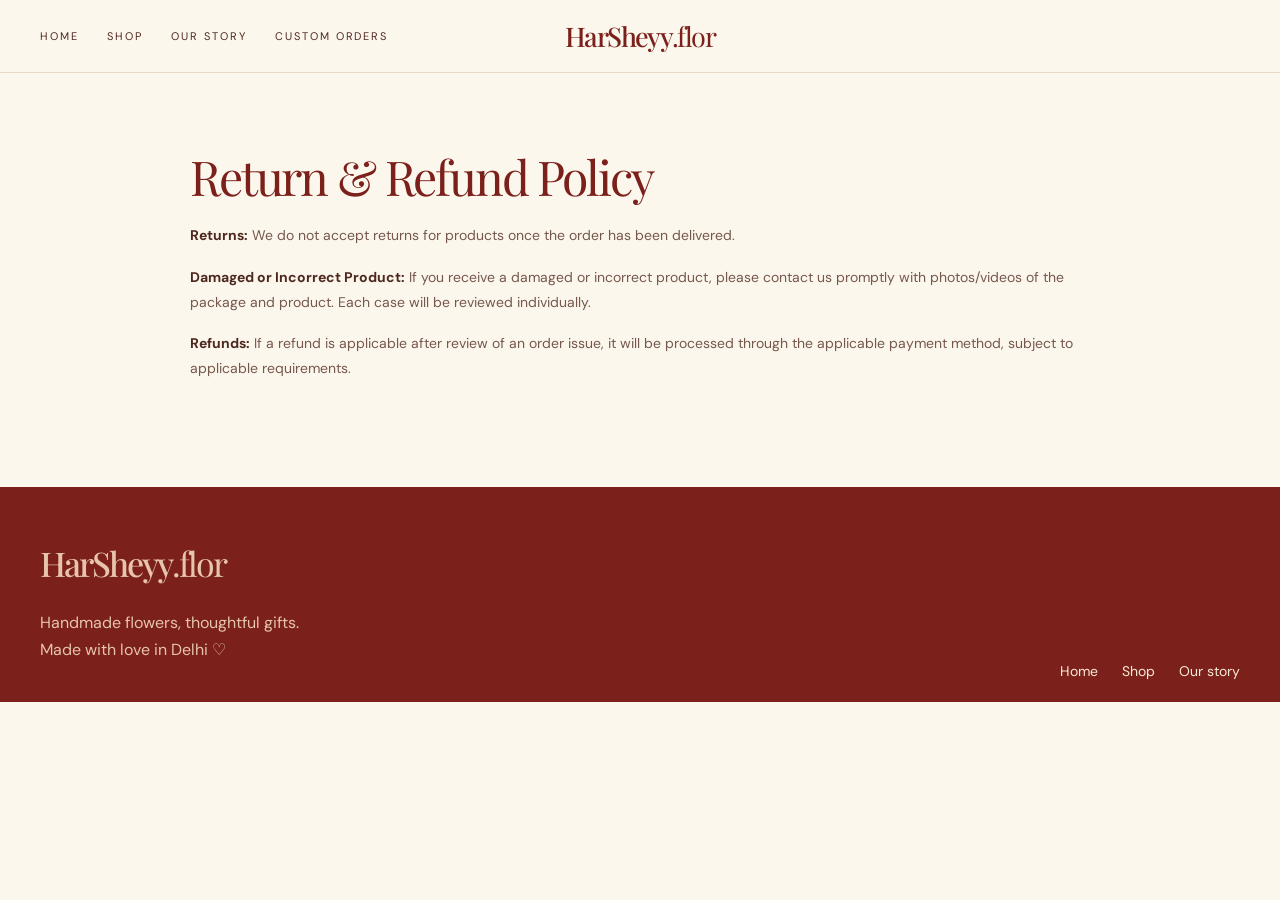
<file: refund.html>
<!DOCTYPE html><html lang="en"><head><meta charset="UTF-8"><meta name="viewport" content="width=device-width, initial-scale=1.0"><title>Return & Refund Policy — HarSheyy.flor.</title><link rel="stylesheet" href="style.css">

<link rel="icon" type="image/jpg" href="logo.jpg">

</head>

<body><header class="site-header"><div class="nav-wrap"><nav class="desktop-nav"><a href="index.html">Home</a><a href="shop.html">Shop</a><a href="index.html#story">Our story</a><a href="index.html#custom">Custom orders</a></nav><a class="brand" href="index.html">HarSheyy<span>.flor</span></a></div></header><main><section class="site-policy"><h1>Return & Refund Policy</h1><p><strong>Returns:</strong> We do not accept returns for products once the order has been delivered.</p><p><strong>Damaged or Incorrect Product:</strong> If you receive a damaged or incorrect product, please contact us promptly with photos/videos of the package and product. Each case will be reviewed individually.</p><p><strong>Refunds:</strong> If a refund is applicable after review of an order issue, it will be processed through the applicable payment method, subject to applicable requirements.</p></section></main><footer><div class="footer-inner page-width"><div><p class="footer-brand">HarSheyy<span>.flor</span></p><p>Handmade flowers, thoughtful gifts.<br>Made with love in Delhi ♡</p></div><div class="footer-links"><a href="index.html">Home</a><a href="shop.html">Shop</a><a href="index.html#story">Our story</a></div></div></footer></body></html>
</file>
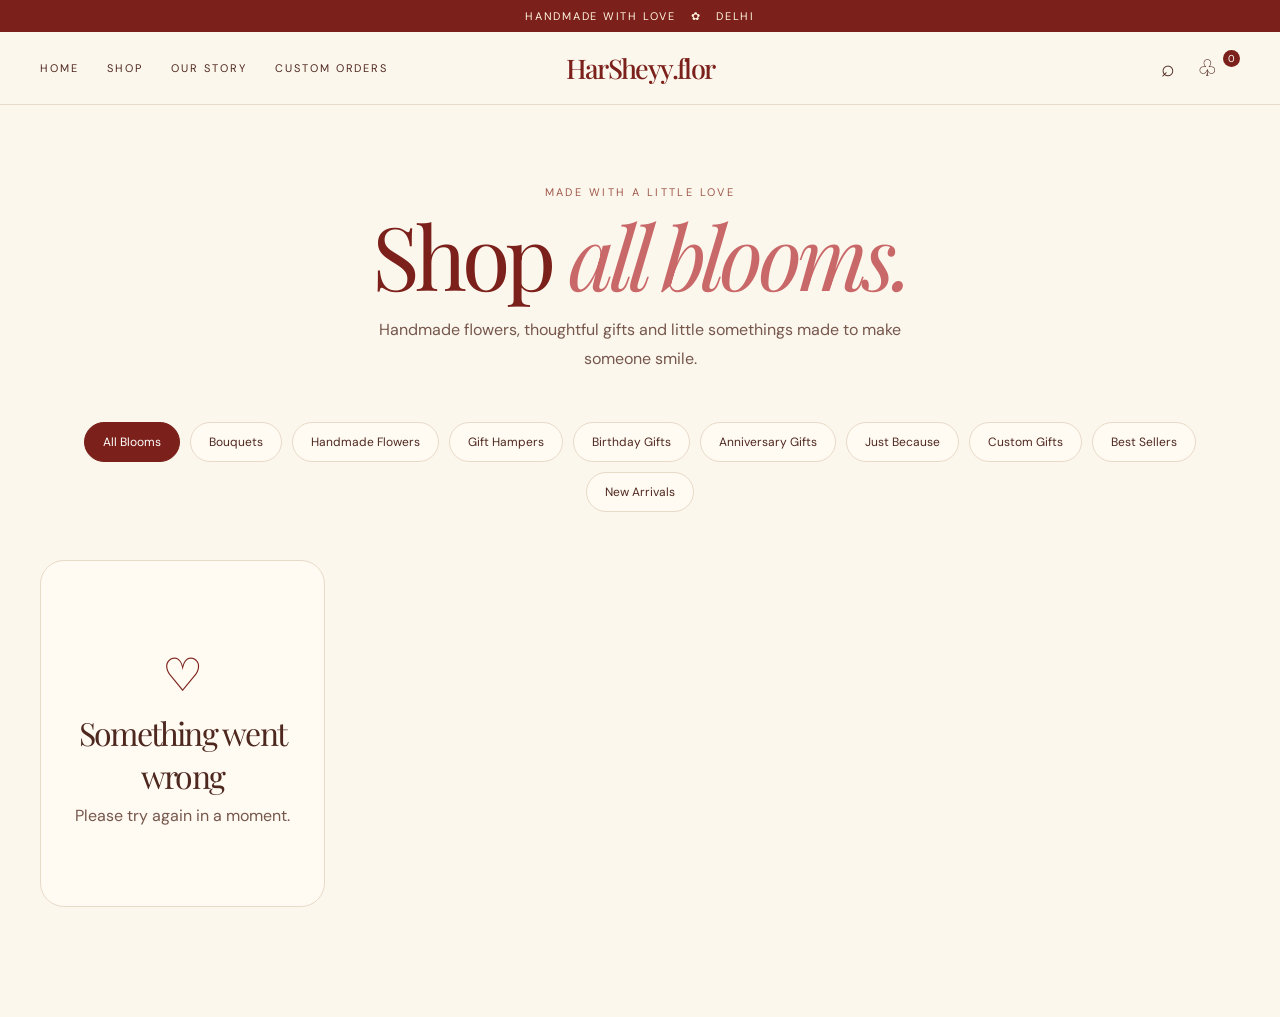
<file: shop.html>
<!DOCTYPE html>
<html lang="en">

<head>
  <meta charset="UTF-8">

  <meta
    name="viewport"
    content="width=device-width, initial-scale=1.0"
  >

  <title>Shop · HarSheyy.flor</title>

  <link
    rel="stylesheet"
    href="style.css"
  >

<link rel="icon" type="image/jpg" href="logo.jpg">

</head>

<body>

  <!-- ANNOUNCEMENT -->

  <div class="announcement">
    <span>HANDMADE WITH LOVE</span>
    ✿
    <span>DELHI</span>
  </div>


  <!-- HEADER -->

  <header class="site-header">

    <div class="nav-wrap">

      <button
        class="icon-button mobile-only"
        id="menu-open"
        aria-label="Open menu"
      >
        ☰
      </button>


      <nav class="desktop-nav">

        <a href="index.html">
          Home
        </a>

        <a href="shop.html">
          Shop
        </a>

        <a href="index.html#story">
          Our story
        </a>

        <a href="index.html#custom">
          Custom orders
        </a>

      </nav>


      <a
        class="brand"
        href="index.html"
      >
        HarSheyy<span></span>.flor
      </a>


      <div class="actions">

        <button
          class="icon-button search-button"
          aria-label="Search"
          type="button"
        >
          ⌕
        </button>


        <button
          class="icon-button"
          id="bag-button"
          aria-label="Shopping bag"
          type="button"
        >
          ♧
        </button>


        <span
          class="cart-count"
          id="cart-count"
          hidden
        >
          0
        </span>

      </div>

    </div>

  </header>


  <!-- SHOP -->

  <main>

    <section class="shop-page page-width">

      <div class="shop-page-heading">

        <p class="eyebrow">
          made with a little love
        </p>

        <h1>
          Shop <em>all blooms.</em>
        </h1>

        <p>
          Handmade flowers, thoughtful gifts and
          little somethings made to make someone smile.
        </p>

      </div>


      <!-- CATEGORIES -->

      <div
        class="shop-categories"
        id="shop-categories"
      >

        <button
          type="button"
          class="category-button active"
          data-category="All Blooms"
        >
          All Blooms
        </button>

        <button
          type="button"
          class="category-button"
          data-category="Bouquets"
        >
          Bouquets
        </button>

        <button
          type="button"
          class="category-button"
          data-category="Handmade Flowers"
        >
          Handmade Flowers
        </button>

        <button
          type="button"
          class="category-button"
          data-category="Gift Hampers"
        >
          Gift Hampers
        </button>

        <button
          type="button"
          class="category-button"
          data-category="Birthday Gifts"
        >
          Birthday Gifts
        </button>

        <button
          type="button"
          class="category-button"
          data-category="Anniversary Gifts"
        >
          Anniversary Gifts
        </button>

        <button
          type="button"
          class="category-button"
          data-category="Just Because"
        >
          Just Because
        </button>

        <button
          type="button"
          class="category-button"
          data-category="Custom Gifts"
        >
          Custom Gifts
        </button>

        <button
          type="button"
          class="category-button"
          data-category="Best Sellers"
        >
          Best Sellers
        </button>

        <button
          type="button"
          class="category-button"
          data-category="New Arrivals"
        >
          New Arrivals
        </button>

      </div>


      <!-- PRODUCTS -->

      <div
        class="products"
        id="shop-products"
      ></div>


      <!-- EMPTY RESULT -->

      <div
        class="shop-empty"
        id="shop-empty"
        hidden
      >

        <div>♡</div>

        <h2>
          Nothing here yet
        </h2>

        <p>
          We're still making something lovely.
        </p>

      </div>

    </section>

  </main>


  <!-- CART BACKDROP -->

  <div
    class="cart-backdrop"
    id="cart-backdrop"
  ></div>


  <!-- CART -->

  <aside
    class="cart-drawer"
    id="cart-drawer"
  >

    <div class="cart-header">

      <h2>
        Your Bag
      </h2>

      <button
        type="button"
        class="cart-close"
        id="cart-close"
        aria-label="Close bag"
      >
        ×
      </button>

    </div>


    <div
      class="cart-items"
      id="cart-items"
    >

      <div
        class="cart-empty"
        id="cart-empty"
      >

        <p>
          Your bag is empty ♡
        </p>

        <a
          href="shop.html"
          class="button outline"
        >
          Continue shopping
        </a>

      </div>

    </div>


    <div class="cart-footer">

      <div class="cart-total-row">

        <span>
          Total
        </span>

        <strong id="cart-total">
          ₹0
        </strong>

      </div>


      <button
        type="button"
        class="button primary full customise-order"
        id="customise-order"
      >
        Customise / Order
        <span>→</span>
      </button>

    </div>

  </aside>


  <!-- SEARCH -->

  <div
    class="search-overlay"
    id="search-overlay"
    aria-hidden="true"
  >

    <div class="search-overlay-inner">

      <div class="search-top">

        <p class="eyebrow">
          find your little something
        </p>

        <button
          type="button"
          class="search-close"
          id="search-close"
          aria-label="Close search"
        >
          ×
        </button>

      </div>


      <div class="search-box">

        <span class="search-symbol">
          ⌕
        </span>

        <input
          type="search"
          id="product-search"
          placeholder="Search bouquets, gifts..."
          autocomplete="off"
        >

        <button
          type="button"
          id="search-clear"
          aria-label="Clear search"
          hidden
        >
          ×
        </button>

      </div>


      <div
        class="search-hint"
        id="search-hint"
      >
        Search our blooms
      </div>


      <div
        class="search-results"
        id="search-results"
      ></div>

    </div>

  </div>


  <!-- MOBILE MENU -->

  <div
    class="drawer-backdrop"
    id="drawer-backdrop"
  ></div>


  <aside
    class="mobile-drawer"
    id="mobile-drawer"
    aria-hidden="true"
  >

    <button
      type="button"
      id="menu-close"
    >
      ×
    </button>

    <a href="index.html">
      Home
    </a>

    <a href="shop.html">
      Shop
    </a>

    <a href="index.html#story">
      Our story
    </a>

    <a href="index.html#custom">
      Custom orders
    </a>

  </aside>


  <script src="shop.js"></script>

</body>

</html>
</file>
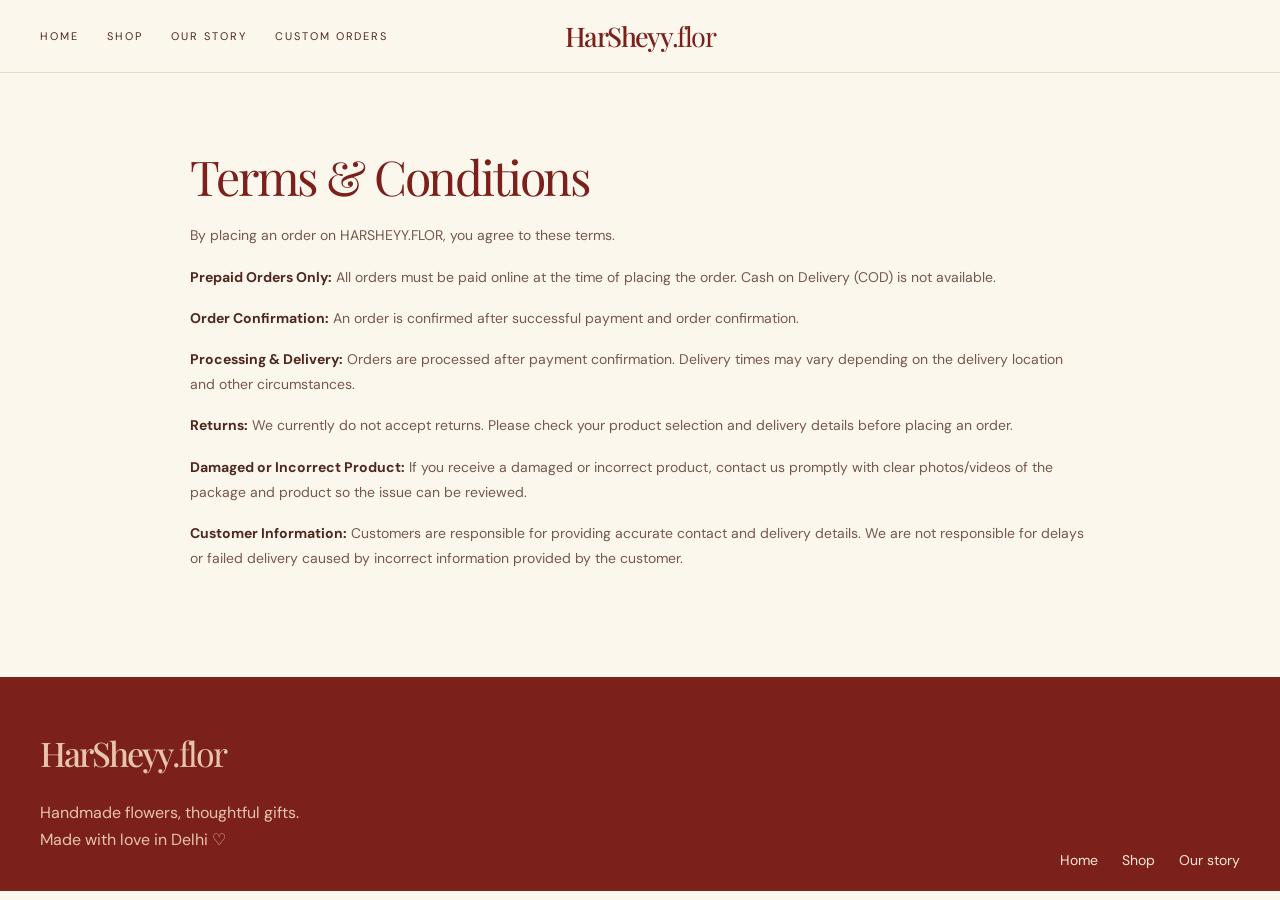
<file: terms.html>
<!DOCTYPE html><html lang="en"><head><meta charset="UTF-8"><meta name="viewport" content="width=device-width, initial-scale=1.0"><title>Terms & Conditions — HarSheyy.flor</title><link rel="stylesheet" href="style.css">

<link rel="icon" type="image/jpg" href="logo.jpg">

</head>

<body><header class="site-header"><div class="nav-wrap"><nav class="desktop-nav"><a href="index.html">Home</a><a href="shop.html">Shop</a><a href="index.html#story">Our story</a><a href="index.html#custom">Custom orders</a></nav><a class="brand" href="index.html">HarSheyy<span>.flor</span></a></div></header><main><section class="site-policy"><h1>Terms & Conditions</h1><p>By placing an order on HARSHEYY.FLOR, you agree to these terms.</p><p><strong>Prepaid Orders Only:</strong> All orders must be paid online at the time of placing the order. Cash on Delivery (COD) is not available.</p><p><strong>Order Confirmation:</strong> An order is confirmed after successful payment and order confirmation.</p><p><strong>Processing &amp; Delivery:</strong> Orders are processed after payment confirmation. Delivery times may vary depending on the delivery location and other circumstances.</p><p><strong>Returns:</strong> We currently do not accept returns. Please check your product selection and delivery details before placing an order.</p><p><strong>Damaged or Incorrect Product:</strong> If you receive a damaged or incorrect product, contact us promptly with clear photos/videos of the package and product so the issue can be reviewed.</p><p><strong>Customer Information:</strong> Customers are responsible for providing accurate contact and delivery details. We are not responsible for delays or failed delivery caused by incorrect information provided by the customer.</p></section></main><footer><div class="footer-inner page-width"><div><p class="footer-brand">HarSheyy<span>.flor</span></p><p>Handmade flowers, thoughtful gifts.<br>Made with love in Delhi ♡</p></div><div class="footer-links"><a href="index.html">Home</a><a href="shop.html">Shop</a><a href="index.html#story">Our story</a></div></div></footer></body></html>
</file>
<file: style.css>
@import url('https://fonts.googleapis.com/css2?family=DM+Sans:wght@400;500;600&family=Playfair+Display:ital,wght@0,400;0,500;1,400&display=swap');

:root{
  --cream:#fcf7ed;
  --paper:#f7ecde;
  --pink:#e8b5aa;
  --blush:#f3dfcd;
  --red:#7b201a;
  --red-dark:#5d1713;
  --brown:#4e281f;
  --muted:#76574c;
  --line:#e8dac8;
}

*{
  box-sizing:border-box;
}

html{
  scroll-behavior:smooth;
}

body{
  margin:0;
  background:var(--cream);
  color:var(--brown);
  font-family:'DM Sans',sans-serif;
}

body.cart-open,
body.menu-open,
body.search-open{
  overflow:hidden;
}

a{
  color:inherit;
  text-decoration:none;
}

button,
input,
select,
textarea{
  font:inherit;
}

button{
  cursor:pointer;
}

.page-width{
  max-width:1280px;
  margin:auto;
  padding-left:40px;
  padding-right:40px;
}

/* ANNOUNCEMENT */

.announcement{
  background:var(--red);
  color:#fff4df;
  text-align:center;
  padding:9px 16px;
  font-size:11px;
  letter-spacing:.16em;
}

.announcement span{
  margin:0 10px;
}

/* HEADER */

.site-header{
  position:sticky;
  top:0;
  z-index:20;
  background:rgba(252,247,237,.95);
  border-bottom:1px solid var(--line);
  backdrop-filter:blur(12px);
}

.nav-wrap{
  max-width:1280px;
  margin:auto;
  height:72px;
  padding:0 40px;
  display:flex;
  align-items:center;
  justify-content:space-between;
}

.desktop-nav{
  display:flex;
  gap:28px;
  font-size:11px;
  text-transform:uppercase;
  letter-spacing:.18em;
}

.brand,
.footer-brand{
  position:absolute;
  left:50%;
  transform:translateX(-50%);
  font-family:'Playfair Display',serif;
  font-size:27px;
  font-weight:500;
  letter-spacing:-.06em;
  color:var(--red);
}

.brand span,
.footer-brand span{
  font-weight:400;
}

.actions{
  display:flex;
  align-items:center;
  gap:4px;
  margin-left:auto;
}

.icon-button{
  border:0;
  background:transparent;
  border-radius:50%;
  padding:9px;
  font-size:23px;
  color:var(--brown);
}

.icon-button:hover{
  background:#f3e5d2;
}

.cart-count{
  background:var(--red);
  color:#fff;
  border-radius:50%;
  font-size:10px;
  width:17px;
  height:17px;
  display:grid;
  place-items:center;
  margin-left:-8px;
  margin-top:-20px;
}

.mobile-only{
  display:none;
}

/* PREMIUM SEARCH */

.search-overlay{
  position:fixed;
  inset:0;
  z-index:200;
  background:rgba(252,247,237,.97);
  backdrop-filter:blur(18px);
  opacity:0;
  visibility:hidden;
  pointer-events:none;
  transition:opacity .3s ease,visibility .3s ease;
}

.search-overlay.open{
  opacity:1;
  visibility:visible;
  pointer-events:auto;
}

.search-overlay-inner{
  width:min(900px,92%);
  margin:0 auto;
  padding-top:90px;
}

.search-top{
  display:flex;
  align-items:center;
  justify-content:space-between;
  margin-bottom:28px;
}

.search-top .eyebrow{
  margin:0;
}

.search-close{
  width:46px;
  height:46px;
  border:1px solid var(--line);
  background:#fffaf2;
  border-radius:50%;
  font-size:28px;
  line-height:1;
  color:var(--brown);
  transition:.2s;
}

.search-close:hover{
  background:var(--red);
  color:#fff;
  border-color:var(--red);
}

.search-box{
  display:flex;
  align-items:center;
  gap:14px;
  background:#fffaf2;
  border:1px solid var(--line);
  border-radius:20px;
  padding:7px 12px 7px 20px;
  box-shadow:0 15px 45px rgba(78,40,31,.08);
}

.search-symbol{
  font-size:27px;
  color:var(--red);
}

#product-search{
  flex:1;
  border:0;
  outline:0;
  background:transparent;
  color:var(--brown);
  font-size:18px;
  padding:15px 0;
}

#product-search::placeholder{
  color:#aa8b7d;
}

#search-clear{
  border:0;
  background:transparent;
  width:40px;
  height:40px;
  border-radius:50%;
  font-size:24px;
  color:#8d6b60;
}

#search-clear:hover{
  background:#f3dfd2;
}

.search-hint{
  padding:18px 4px;
  color:#98766a;
  font-size:12px;
  letter-spacing:.04em;
}

.search-results{
  display:grid;
  gap:12px;
  max-height:58vh;
  overflow-y:auto;
  padding-right:5px;
}

.search-result-card{
  display:flex;
  align-items:center;
  gap:18px;
  background:#fffaf2;
  border:1px solid var(--line);
  border-radius:18px;
  padding:12px;
  cursor:pointer;
  transition:transform .2s ease,box-shadow .2s ease,border-color .2s ease;
}

.search-result-card:hover{
  transform:translateY(-2px);
  border-color:#d9b6a8;
  box-shadow:0 12px 30px rgba(78,40,31,.08);
}

.search-result-card img{
  width:76px;
  height:86px;
  object-fit:cover;
  border-radius:12px;
  flex-shrink:0;
}

.search-result-info{
  flex:1;
  min-width:0;
}

.search-result-info span{
  display:inline-block;
  font-size:9px;
  text-transform:uppercase;
  letter-spacing:.13em;
  color:var(--red);
  margin-bottom:5px;
}

.search-result-info h3{
  margin:0;
  font-family:'Playfair Display',serif;
  font-size:20px;
  font-weight:400;
  color:var(--brown);
}

.search-result-info p{
  margin:6px 0 0;
  color:#8b6b5e;
  font-size:13px;
}

.search-add-button{
  width:42px;
  height:42px;
  flex-shrink:0;
  border:0;
  border-radius:50%;
  background:var(--red);
  color:#fff;
  font-size:25px;
  line-height:1;
  transition:.2s;
}

.search-add-button:hover{
  background:var(--red-dark);
  transform:scale(1.05);
}

.search-no-results{
  text-align:center;
  padding:70px 20px;
  background:#fffaf2;
  border:1px solid var(--line);
  border-radius:22px;
}

.search-no-icon{
  font-family:'Playfair Display',serif;
  font-size:42px;
  color:var(--red);
  margin-bottom:10px;
}

.search-no-results h3{
  margin:0 0 8px;
  font-family:'Playfair Display',serif;
  font-size:28px;
  font-weight:400;
}

.search-no-results p{
  margin:0;
  color:#8d6b60;
  font-size:14px;
}

/* HERO */

.hero{
  display:grid;
  grid-template-columns:1.05fr .95fr;
  align-items:center;
  gap:40px;
  padding-top:80px;
  padding-bottom:112px;
}

.eyebrow{
  font-size:11px;
  letter-spacing:.22em;
  text-transform:uppercase;
  color:#a05a4b;
  margin:0 0 16px;
}

.hero h1,
.story h2,
.custom-copy h2,
h2{
  font-family:'Playfair Display',serif;
  font-weight:400;
  letter-spacing:-.055em;
}

.hero h1{
  font-size:clamp(62px,8vw,112px);
  line-height:.86;
  color:var(--red);
  margin:0;
}

.hero h1 em,
h2 em{
  color:#c96868;
  font-weight:400;
}

.lead{
  font-size:16px;
  line-height:1.8;
  color:var(--muted);
  max-width:520px;
}

.button-row{
  display:flex;
  gap:12px;
  flex-wrap:wrap;
  margin-top:28px;
}

.button{
  border-radius:999px;
  border:1px solid var(--red);
  padding:13px 24px;
  font-size:14px;
  display:inline-block;
  transition:.2s;
}

.button span{
  margin-left:8px;
}

.button.primary{
  background:var(--red);
  color:#fff;
  border-color:var(--red);
}

.button.primary:hover{
  background:var(--red-dark);
}

.button.outline:hover{
  background:#f4dfd2;
}


/* HERO ART */

.hero-art{
  position:relative;
  max-width:540px;
  margin:auto;
  width:100%;
}

.orb{
  position:absolute;
  left:-12px;
  top:40px;
  width:96px;
  height:96px;
  border-radius:50%;
  background:#f2c4ba;
  filter:blur(25px);
}

.logo-frame{
  position:relative;
  aspect-ratio:.9;
  overflow:hidden;
  border-radius:48% 48% 8% 8%;
  background:#1d428d;
  box-shadow:16px 20px 0 #e7bfae;
}

.logo-frame img,
.story-image img{
  width:100%;
  height:100%;
  display:block;
  object-fit:cover;
}

.hero-art>p{
  position:absolute;
  bottom:-32px;
  left:-16px;
  transform:rotate(-8deg);
  font:20px 'Playfair Display',serif;
  color:var(--red);
}


/* SHOP */

.shop-section{
  background:var(--paper);
  border-top:1px solid var(--line);
  border-bottom:1px solid var(--line);
  padding:96px 0;
}

.section-heading{
  display:flex;
  align-items:end;
  justify-content:space-between;
  gap:20px;
  margin-bottom:36px;
}

.section-heading h2{
  font-size:52px;
  margin:0;
}

.section-heading>a{
  text-decoration:underline;
  text-underline-offset:5px;
  font-size:14px;
}


/* PRODUCTS */

.products{
  display:grid;
  grid-template-columns:repeat(4,1fr);
  gap:20px;
}

.product-card{
  min-width:0;
}

.product-image-wrap{
  position:relative;
  aspect-ratio:.82;
  border-radius:22px;
  overflow:hidden;
  background:#e6d2bd;
}

.product-image{
  width:100%;
  height:100%;
  display:block;
  object-fit:cover;
  transition:transform .5s;
}

.product-card:hover .product-image{
  transform:scale(1.05);
}

.product-image-wrap:after{
  content:'';
  position:absolute;
  inset:0;
  box-shadow:inset 0 0 0 1px rgba(78,40,31,.04);
  pointer-events:none;
}

.product-tag{
  position:absolute;
  top:12px;
  left:12px;
  z-index:2;
  border-radius:999px;
  background:var(--cream);
  padding:6px 12px;
  font-size:10px;
  text-transform:uppercase;
  letter-spacing:.12em;
  color:var(--red);
}

.product-heart{
  position:absolute;
  top:12px;
  right:12px;
  z-index:3;
  border:0;
  background:rgba(255,255,255,.92);
  border-radius:50%;
  width:42px;
  height:42px;
  font-size:20px;
  color:var(--red);
}

.product-heart.saved{
  color:var(--red);
}

.product-info{
  padding-top:12px;
}

.product-info h3{
  font:18px 'Playfair Display',serif;
  margin:0;
}

.product-bottom{
  display:flex;
  align-items:center;
  justify-content:space-between;
  gap:8px;
}

.product-price{
  color:#8b6b5e;
  font-size:14px;
  margin-top:5px;
}

.add-to-bag{
  border:0;
  background:rgba(255,255,255,.92);
  border-radius:50%;
  width:42px;
  height:42px;
  font-size:21px;
  color:var(--brown);
  flex-shrink:0;
}

.add-to-bag:hover{
  background:#fff;
}


/* STORY */

.story{
  display:grid;
  grid-template-columns:.8fr 1.2fr;
  align-items:center;
  gap:80px;
  padding-top:112px;
  padding-bottom:112px;
}

.story-image{
  position:relative;
  max-width:390px;
  aspect-ratio:1;
  overflow:hidden;
  border-radius:24px;
}

.story-image span{
  position:absolute;
  left:16px;
  bottom:16px;
  background:var(--cream);
  padding:8px 14px;
  border-radius:999px;
  font:14px 'Playfair Display',serif;
  color:var(--red);
}

.story h2{
  font-size:64px;
  line-height:.95;
  margin:0 0 24px;
}

.signature{
  font:20px 'Playfair Display',serif;
  color:var(--red);
}


/* CUSTOM ORDER */

.custom-section{
  background:var(--paper);
  border-top:1px solid var(--line);
  border-bottom:1px solid var(--line);
  padding:96px 0;
}

.custom-grid{
  display:grid;
  grid-template-columns:.9fr 1.1fr;
  gap:70px;
  align-items:start;
}

.custom-copy h2{
  font-size:64px;
  line-height:.95;
  margin:0 0 24px;
}

.custom-copy>p:not(.eyebrow):not(.signature){
  color:var(--muted);
  line-height:1.8;
  max-width:480px;
}


/* CUSTOM FORM */

.custom-form{
  background:var(--cream);
  border:1px solid var(--line);
  border-radius:24px;
  padding:30px;
  display:grid;
  grid-template-columns:1fr 1fr;
  gap:18px;
}

.custom-form label{
  display:flex;
  flex-direction:column;
  gap:7px;
  font-size:12px;
  color:var(--brown);
}

.custom-form .full{
  grid-column:1 / -1;
}

.custom-form input,
.custom-form select,
.custom-form textarea{
  width:100%;
  border:1px solid var(--line);
  background:#fffaf2;
  color:var(--brown);
  border-radius:12px;
  padding:13px 14px;
  outline:none;
}

.custom-form input:focus,
.custom-form select:focus,
.custom-form textarea:focus{
  border-color:#b77a6d;
}

.custom-form textarea{
  min-height:120px;
  resize:vertical;
}

.custom-form input[type="file"]{
  padding:10px;
}

#form-success{
  background:#e7f1df;
  color:#38552d;
  border-radius:12px;
  padding:12px 14px;
  font-size:13px;
}

/* REVIEWS */

.reviews{
  padding-top:90px;
  padding-bottom:100px;
}

.reviews .section-heading{
  margin-bottom:38px;
}

.review-grid{
  display:grid;
  grid-template-columns:repeat(3,1fr);
  gap:22px;
}

.review-grid article{
  position:relative;
  background:#fffaf5;
  border:1px solid rgba(111,58,45,.12);
  border-radius:24px;
  padding:30px 28px 27px;
  min-height:205px;
  display:flex;
  flex-direction:column;
  justify-content:space-between;
  box-shadow:0 10px 30px rgba(79,42,31,.06);
  transition:transform .25s ease,box-shadow .25s ease;
}

.review-grid article:hover{
  transform:translateY(-5px);
  box-shadow:0 16px 35px rgba(79,42,31,.10);
}

.stars{
  font-size:15px;
  letter-spacing:3px;
  margin-bottom:18px;
}

.review-grid article p{
  margin:0;
  color:#4d3932;
  font-size:16px;
  line-height:1.7;
}

.review-grid article small{
  display:block;
  margin-top:24px;
  padding-top:17px;
  border-top:1px solid rgba(111,58,45,.10);
  color:#876b60;
  font-size:12px;
  letter-spacing:.4px;
}

.review-grid article::after{
  content:"♡";
  position:absolute;
  right:22px;
  top:18px;
  font-size:25px;
  opacity:.18;
}


/* INSTAGRAM */

.instagram{
  background:var(--blush);
  padding:96px 0;
  text-align:center;
}

.center h2{
  font-size:52px;
  margin:0;
}

.instagram-grid{
  display:grid;
  grid-template-columns:repeat(6,1fr);
  gap:16px;
  margin:40px auto;
  max-width:1000px;
}

.instagram-grid a{
  aspect-ratio:1;
  overflow:hidden;
  border-radius:14px;
}

.instagram-grid img{
  width:100%;
  height:100%;
  object-fit:cover;
  transition:.5s;
}

.instagram-grid a:hover img{
  transform:scale(1.1);
}


/* FOOTER */

footer{
  background:var(--red);
  color:#f8e9d6;
  padding:48px 0 22px;
}

.footer-inner{
  display:flex;
  justify-content:space-between;
  align-items:end;
  gap:30px;
}

.footer-brand{
  position:static;
  transform:none;
  color:#f8e9d6;
  margin:0;
  font-size:34px;
}

.footer-inner p{
  line-height:1.7;
  color:#e6c4ae;
}

.footer-links{
  display:flex;
  gap:24px;
  font-size:14px;
}

.copyright{
  border-top:1px solid #a64b42;
  margin-top:38px;
  padding-top:18px;
  color:#d6a99b;
  font-size:12px;
}


/* CART DRAWER */

.cart-backdrop{
  position:fixed;
  inset:0;
  background:rgba(40,20,15,.38);
  opacity:0;
  visibility:hidden;
  pointer-events:none;
  z-index:90;
  transition:.3s ease;
}

.cart-backdrop.open{
  opacity:1;
  visibility:visible;
  pointer-events:auto;
}

.cart-drawer{
  position:fixed;
  top:0;
  right:0;
  bottom:0;
  width:420px;
  max-width:92vw;
  background:var(--cream);
  z-index:100;
  transform:translateX(105%);
  visibility:hidden;
  transition:transform .35s ease,visibility .35s ease;
  display:flex;
  flex-direction:column;
  box-shadow:-12px 0 35px rgba(50,25,15,.15);
}

.cart-drawer.open{
  transform:translateX(0);
  visibility:visible;
}

.cart-header{
  flex-shrink:0;
  display:flex;
  align-items:center;
  justify-content:space-between;
  padding:24px;
  border-bottom:1px solid var(--line);
}

.cart-header h2{
  margin:0;
  font-family:'Playfair Display',serif;
  font-size:30px;
  font-weight:400;
}

.cart-close{
  border:0;
  background:transparent;
  font-size:32px;
  line-height:1;
  color:var(--brown);
  padding:4px 8px;
}

.cart-items{
  flex:1;
  min-height:0;
  overflow-y:auto;
  padding:20px;
}

.cart-empty{
  text-align:center;
  padding:60px 10px;
}

.cart-empty p{
  font-family:'Playfair Display',serif;
  font-size:22px;
  margin:0 0 24px;
}

.cart-item{
  display:flex;
  gap:14px;
  padding:14px 0;
  border-bottom:1px solid var(--line);
}

.cart-item-image{
  width:82px;
  height:100px;
  object-fit:cover;
  border-radius:12px;
  flex-shrink:0;
}

.cart-item-info{
  flex:1;
  min-width:0;
}

.cart-item-info h3{
  margin:0 0 5px;
  font-family:'Playfair Display',serif;
  font-size:17px;
  font-weight:400;
}

.cart-item-info p{
  margin:0 0 12px;
  font-size:14px;
  color:var(--muted);
}

.cart-item-bottom{
  display:flex;
  align-items:center;
  justify-content:space-between;
  gap:10px;
}

.quantity-controls{
  display:flex;
  align-items:center;
  gap:12px;
  border:1px solid var(--line);
  border-radius:999px;
  padding:4px 8px;
}

.quantity-controls button{
  border:0;
  background:transparent;
  font-size:18px;
  width:24px;
  height:24px;
  padding:0;
  color:var(--brown);
}

.quantity-controls span{
  font-size:13px;
  min-width:12px;
  text-align:center;
}

.cart-remove{
  border:0;
  background:transparent;
  color:#9b6257;
  font-size:11px;
  text-decoration:underline;
  padding:4px;
}

.cart-footer{
  flex-shrink:0;
  border-top:1px solid var(--line);
  padding:20px;
  background:var(--paper);
}

.cart-total-row{
  display:flex;
  align-items:center;
  justify-content:space-between;
  margin-bottom:16px;
  font-size:15px;
}

.cart-total-row strong{
  font-size:18px;
  color:var(--red);
}

.cart-footer .full{
  width:100%;
  text-align:center;
}


/* MOBILE MENU */

.mobile-drawer,
.drawer-backdrop{
  display:none;
}

/* Mobile menu is hidden on desktop and becomes a real drawer on mobile. */
@media(max-width:800px){

  .mobile-drawer{
    display:block;
    position:fixed;
    top:0;
    left:0;
    bottom:0;
    width:min(320px,86vw);
    background:var(--cream);
    z-index:160;
    transform:translateX(-105%);
    visibility:hidden;
    transition:transform .3s ease, visibility .3s ease;
    box-shadow:12px 0 35px rgba(50,25,15,.15);
    padding:78px 28px 30px;
    overflow-y:auto;
  }

  .mobile-drawer.open{
    transform:translateX(0);
    visibility:visible;
  }

  .mobile-drawer .drawer-close{
    position:absolute;
    top:18px;
    right:18px;
    width:42px;
    height:42px;
    border:1px solid var(--line);
    border-radius:50%;
    background:#fffaf2;
    color:var(--brown);
    font-size:28px;
    line-height:1;
  }

  .mobile-drawer nav{
    display:flex;
    flex-direction:column;
    gap:6px;
  }

  .mobile-drawer nav a{
    display:block;
    padding:17px 4px;
    border-bottom:1px solid var(--line);
    font-family:'Playfair Display',serif;
    font-size:25px;
    color:var(--brown);
  }

  .mobile-drawer nav a:active{
    color:var(--red);
  }

  .drawer-backdrop{
    display:block;
    position:fixed;
    inset:0;
    z-index:150;
    background:rgba(40,20,15,.38);
    opacity:0;
    visibility:hidden;
    pointer-events:none;
    transition:opacity .3s ease, visibility .3s ease;
  }

  .drawer-backdrop.open{
    opacity:1;
    visibility:visible;
    pointer-events:auto;
  }
}


/* MOBILE */

@media(max-width:800px){

  .page-width{
    padding-left:20px;
    padding-right:20px;
  }

  .nav-wrap{
    height:64px;
    padding:0 18px;
  }

  .desktop-nav{
    display:none;
  }

  .search-button{
    display:block;
  }

  .mobile-only{
    display:block;
  }

  .brand{
    font-size:23px;
  }

  .hero,
  .story,
  .custom-grid{
    grid-template-columns:1fr;
  }

  .hero{
    padding-top:56px;
    padding-bottom:80px;
  }

  .hero h1{
    font-size:64px;
  }

  .hero-art{
    margin-top:24px;
  }

  .shop-section,
  .custom-section,
  .instagram{
    padding:64px 0;
  }

  .section-heading{
    align-items:start;
    flex-direction:column;
  }

  .section-heading h2,
  .center h2{
    font-size:40px;
  }

  .section-heading>a{
    display:block;
  }

  .products{
    grid-template-columns:repeat(2,1fr);
    gap:28px 12px;
  }

  .product-image-wrap{
    border-radius:16px;
  }

  .product-info h3{
    font-size:16px;
  }

  .add-to-bag{
    width:38px;
    height:38px;
  }

  .story{
    gap:42px;
    padding-top:72px;
    padding-bottom:72px;
  }

  .story-image{
    max-width:none;
  }

  .story h2,
  .custom-copy h2{
    font-size:52px;
  }

  .custom-grid{
    gap:38px;
  }

  .custom-form{
    padding:22px;
    grid-template-columns:1fr;
  }

  .custom-form .full{
    grid-column:auto;
  }

  .review-grid{
    grid-template-columns:1fr;
    gap:14px;
  }

  .reviews{
    padding-top:65px;
    padding-bottom:70px;
  }

  .reviews .section-heading{
    margin-bottom:28px;
  }

  .reviews .section-heading>a{
    display:none;
  }

  .review-grid article{
    min-height:auto;
    padding:25px 22px;
    border-radius:20px;
  }

  .review-grid article p{
    font-size:15px;
    line-height:1.65;
  }

  .review-grid article small{
    margin-top:20px;
    padding-top:14px;
  }

  .instagram-grid{
    grid-template-columns:repeat(3,1fr);
    gap:7px;
    margin:30px auto;
  }

  .footer-inner{
    align-items:start;
    flex-direction:column;
  }

  .footer-links{
    flex-wrap:wrap;
  }


  /* CART */

  .cart-drawer{
    width:92vw;
    max-width:none;
  }

  .cart-header{
    padding:20px;
  }

  .cart-items{
    padding:16px;
  }

  .cart-footer{
    padding:16px;
  }

  .cart-item-image{
    width:72px;
    height:88px;
  }


  /* SEARCH */

  .search-overlay-inner{
    width:calc(100% - 32px);
    padding-top:30px;
  }

  .search-top{
    margin-bottom:20px;
  }

  .search-top .eyebrow{
    font-size:9px;
  }

  .search-close{
    width:42px;
    height:42px;
  }

  .search-box{
    border-radius:16px;
    padding-left:15px;
  }

  .search-symbol{
    font-size:23px;
  }

  #product-search{
    font-size:16px;
    padding:13px 0;
  }

  .search-results{
    max-height:65vh;
  }

  .search-result-card{
    gap:12px;
    padding:9px;
  }

  .search-result-card img{
    width:62px;
    height:72px;
    border-radius:10px;
  }

  .search-result-info h3{
    font-size:17px;
  }

  .search-add-button{
    width:38px;
    height:38px;
    font-size:22px;
  }
}

/* SMALL PHONES */

@media(max-width:380px){

  .hero h1{
    font-size:55px;
  }

  .products{
    gap:22px 10px;
  }

  .product-info h3{
    font-size:15px;
  }

  .product-price{
    font-size:13px;
  }

  .add-to-bag{
    width:34px;
    height:34px;
    font-size:18px;
  }

  .cart-drawer{
    width:96vw;
  }

  .search-overlay-inner{
    width:calc(100% - 24px);
  }

  .search-result-card img{
    width:56px;
    height:66px;
  }

  .search-result-info h3{
    font-size:15px;
  }

  .search-add-button{
    width:34px;
    height:34px;
  }

}

/* =========================
   SHOP PAGE
========================= */

.shop-page{
  padding-top:80px;
  padding-bottom:110px;
}

.shop-page-heading{
  text-align:center;
  max-width:760px;
  margin:0 auto 48px;
}

.shop-page-heading h1{
  font-family:'Playfair Display',serif;
  font-size:clamp(52px,7vw,88px);
  line-height:.9;
  font-weight:400;
  letter-spacing:-.055em;
  color:var(--red);
  margin:0 0 22px;
}

.shop-page-heading h1 em{
  color:#c96868;
  font-weight:400;
}

.shop-page-heading > p:last-child{
  max-width:560px;
  margin:0 auto;
  color:var(--muted);
  line-height:1.8;
}


/* =========================
   SHOP CATEGORIES
========================= */

.shop-categories{
  display:flex;
  align-items:center;
  justify-content:center;
  flex-wrap:wrap;
  gap:10px;
  margin-bottom:48px;
}

.category-button{
  border:1px solid var(--line);
  background:#fffaf2;
  color:var(--brown);
  border-radius:999px;
  padding:11px 18px;
  font-size:12px;
  transition:
    background .2s ease,
    color .2s ease,
    border-color .2s ease,
    transform .2s ease;
}

.category-button:hover{
  border-color:#c99a8c;
  transform:translateY(-1px);
}

.category-button.active{
  background:var(--red);
  border-color:var(--red);
  color:#fff;
}


/* =========================
   SHOP EMPTY
========================= */

.shop-empty{
  text-align:center;
  padding:80px 20px;
  border:1px solid var(--line);
  border-radius:24px;
  background:#fffaf2;
}

.shop-empty > div{
  font-family:'Playfair Display',serif;
  font-size:46px;
  color:var(--red);
}

.shop-empty h2{
  margin:8px 0;
  font-size:32px;
  font-weight:400;
}

.shop-empty p{
  margin:0;
  color:var(--muted);
}


/* =========================
   SHOP MOBILE
========================= */

@media(max-width:800px){

  .shop-page{
    padding-top:55px;
    padding-bottom:75px;
  }

  .shop-page-heading{
    margin-bottom:34px;
  }

  .shop-page-heading h1{
    font-size:55px;
  }

  .shop-categories{
    justify-content:flex-start;
    flex-wrap:nowrap;
    overflow-x:auto;
    padding-bottom:8px;
    margin-left:-20px;
    margin-right:-20px;
    padding-left:20px;
    padding-right:20px;
    scrollbar-width:none;
  }

  .shop-categories::-webkit-scrollbar{
    display:none;
  }

  .category-button{
    flex:0 0 auto;
    white-space:nowrap;
    padding:10px 15px;
  }

}

/* =========================
   SEARCH RESULT IMAGE FIX
========================= */

.search-result{
  display:grid;
  grid-template-columns:58px 1fr auto;
  align-items:center;
  gap:14px;
  width:100%;
  min-height:78px;
  padding:10px 12px;
  border:1px solid var(--line);
  border-radius:16px;
  background:#fffaf2;
  text-align:left;
  cursor:pointer;
}

.search-result img{
  width:58px !important;
  height:58px !important;
  min-width:58px;
  max-width:58px;
  object-fit:cover;
  border-radius:12px;
  display:block;
}

.search-result span{
  min-width:0;
}

.search-result strong{
  display:block;
  font-family:'Playfair Display',serif;
  font-size:17px;
  font-weight:500;
  color:var(--brown);
  white-space:nowrap;
  overflow:hidden;
  text-overflow:ellipsis;
}

.search-result small{
  display:block;
  margin-top:4px;
  font-size:11px;
  color:var(--muted);
}

.search-result b{
  font-size:13px;
  color:var(--red);
  white-space:nowrap;
}

.search-results{
  display:flex;
  flex-direction:column;
  gap:10px;
}

@media(max-width:600px){

  .search-result{
    grid-template-columns:52px 1fr auto;
    min-height:70px;
    padding:8px 10px;
    gap:12px;
  }

  .search-result img{
    width:52px !important;
    height:52px !important;
    min-width:52px;
    max-width:52px;
    border-radius:11px;
  }

  .search-result strong{
    font-size:15px;
  }

}

/* =========================
   PRODUCT IMAGE PERFORMANCE
========================= */

.product-image-wrap{
  aspect-ratio:4 / 5;
  overflow:hidden;
  position:relative;
  background:#f3e8df;
}

.product-image{
  width:100%;
  height:100%;
  object-fit:cover;
  display:block;
}

/* Search thumbnails */
.search-result img{
  width:58px !important;
  height:58px !important;
  object-fit:cover !important;
  display:block;
}

/* =========================================================
   FINAL PRODUCT + CART FIXES
   Home = fixed products | Shop = Google Sheet
========================================================= */

.product-description{
  margin:7px 0 0;
  color:var(--muted);
  font-size:12px;
  line-height:1.55;
  min-height:38px;
}

.product-bottom{
  display:flex;
  align-items:center;
  justify-content:space-between;
  gap:10px;
  margin-top:8px;
}

.product-price{
  margin-top:0;
  font-size:14px;
  color:#8b6b5e;
}

.add-to-bag{
  width:auto;
  min-width:42px;
  height:38px;
  padding:0 16px;
  border:1px solid var(--red);
  border-radius:999px;
  background:var(--red);
  color:#fff;
  font-size:13px;
  font-weight:500;
  line-height:1;
  transition:background .2s ease, transform .2s ease;
}

.add-to-bag:hover{
  background:var(--red-dark);
  transform:translateY(-1px);
}

.product-card .product-tag{
  z-index:3;
}

/* Shared cart: small, fixed-size product photos */
.cart-item{
  display:flex;
  align-items:flex-start;
  gap:12px;
  padding:14px 0;
  border-bottom:1px solid var(--line);
}

.cart-item-image{
  width:70px !important;
  height:80px !important;
  min-width:70px !important;
  max-width:70px !important;
  object-fit:cover !important;
  display:block;
  border-radius:11px;
  flex:0 0 70px;
}

.cart-item-info{
  flex:1;
  min-width:0;
}

.cart-item-info h3,
.cart-item-info strong{
  display:block;
  margin:0 0 5px;
  font-family:'Playfair Display',serif;
  font-size:16px;
  line-height:1.25;
  font-weight:400;
  color:var(--brown);
  overflow:hidden;
  text-overflow:ellipsis;
  white-space:nowrap;
}

.cart-item-info p{
  margin:0 0 9px;
  font-size:13px;
  color:var(--muted);
}

.cart-item-bottom{
  display:flex;
  align-items:center;
  justify-content:flex-start;
  gap:8px;
}

.quantity-controls{
  display:flex;
  align-items:center;
  gap:8px;
  border:1px solid var(--line);
  border-radius:999px;
  padding:3px 7px;
  background:#fffaf2;
}

.quantity-controls button{
  width:23px;
  height:23px;
  padding:0;
  border:0;
  background:transparent;
  color:var(--brown);
  font-size:17px;
  line-height:23px;
}

.quantity-controls span{
  min-width:14px;
  text-align:center;
  font-size:12px;
}

.cart-remove{
  flex-shrink:0;
  align-self:center;
  border:0;
  background:transparent;
  color:#9b6257;
  font-size:18px;
  line-height:1;
  padding:5px;
}

/* Support the older cart class too, in case an old cached JS is open. */
.cart-product{
  display:flex;
  align-items:flex-start;
  gap:12px;
  padding:14px 0;
  border-bottom:1px solid var(--line);
}

.cart-product-image{
  width:70px !important;
  height:80px !important;
  min-width:70px !important;
  overflow:hidden;
  border-radius:11px;
  flex:0 0 70px;
}

.cart-product-image img{
  width:70px !important;
  height:80px !important;
  object-fit:cover !important;
  display:block;
}

@media(max-width:800px){

  .product-description{
    font-size:11px;
    line-height:1.5;
    min-height:34px;
  }

  .add-to-bag{
    min-width:38px;
    height:36px;
    padding:0 13px;
    font-size:12px;
  }

  .cart-item-image{
    width:60px !important;
    height:70px !important;
    min-width:60px !important;
    max-width:60px !important;
    flex-basis:60px;
  }

  .cart-item-info h3,
  .cart-item-info strong{
    font-size:15px;
  }

  .cart-product-image{
    width:60px !important;
    height:70px !important;
    min-width:60px !important;
    flex-basis:60px;
  }

  .cart-product-image img{
    width:60px !important;
    height:70px !important;
  }
}

@media(max-width:380px){
  .product-description{
    font-size:10.5px;
  }

  .add-to-bag{
    min-width:34px;
    height:34px;
    padding:0 11px;
    font-size:11px;
  }
}


/* POLICY PAGES */
.policy-links{display:flex;gap:18px;padding-top:12px;padding-bottom:16px;border-top:1px solid rgba(255,255,255,.18);font-size:12px}
.policy-links a{color:inherit;text-decoration:underline;text-underline-offset:3px}
.site-policy{max-width:980px;margin:0 auto;padding:78px 40px 90px;color:var(--brown);background:var(--cream)}
.site-policy h1{margin:0 0 22px;font-family:'Playfair Display',serif;font-size:clamp(34px,4vw,48px);line-height:1.05;font-weight:400;letter-spacing:-.045em;color:var(--red)}
.site-policy p{margin:0 0 16px;font-size:14px;line-height:1.8;color:var(--muted)}
.site-policy strong{color:var(--brown)}
@media(max-width:700px){.policy-links{gap:14px;flex-wrap:wrap;padding-left:20px;padding-right:20px}.site-policy{padding:58px 28px 70px}.site-policy p{font-size:13px;line-height:1.75}}

* {
  -webkit-tap-highlight-color: transparent;
}

button,
a,
input,
select,
textarea {
  -webkit-tap-highlight-color: transparent;
}
</file>
